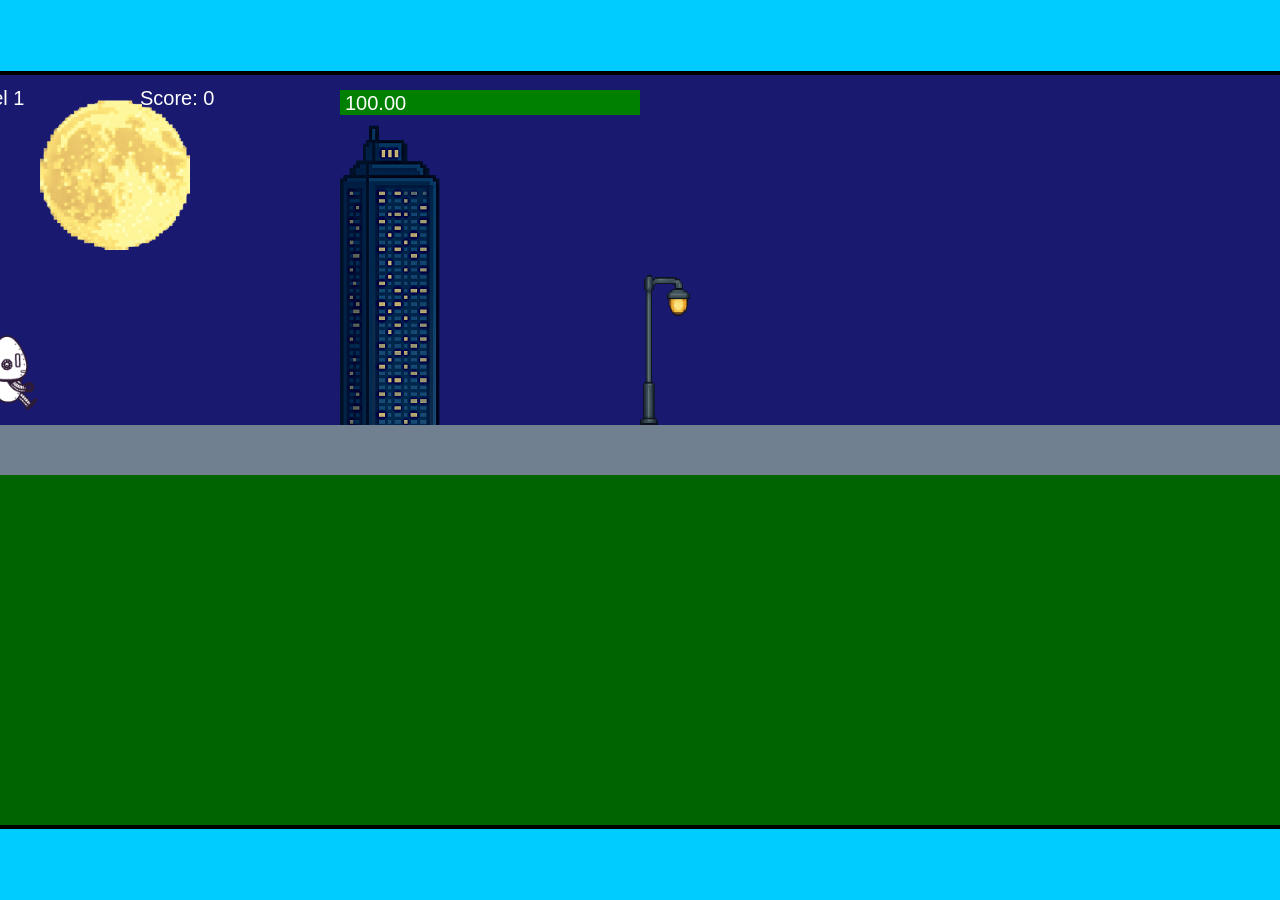
<file: fsd-projects/runtime/index.html>
<!DOCTYPE html>
<html lang="en">
  <head>
    <meta charset="UTF-8" />
    <meta name="viewport" content="width=device-width, initial-scale=1.0" />
    <title>Runtime Neo</title>
    <link rel="stylesheet" href="runtime.css" />
    <script src="https://code.jquery.com/jquery-3.1.0.js"></script>
    <script src="setup.js"></script>
    <script src="levels.js"></script>
    <script src="scenery.js"></script>
    <script src="student.js"></script>
    <script src="main.js"></script>
  </head>
  <body id="body">
    <canvas id="gameCanvas" width="1400" height="750"></canvas>
    <img id="player" src="images/halle.png" />
    <img id="projectile" src="images/projectile.png" />
    <img id="basicPlatform" src="images/interactable/basicPlatform.png" />
    <img id="spikes" src="images/interactable/spikes.png" />
    <img id="bug" src="images/interactable/bug.png" />
    <img id="healthUp" src="images/interactable/healthUp.png" />
    <img id="flag" src="images/interactable/flag.png" />
    <img id="moon" src="images/backgrounds/moon.png" />
    <img id="building" src="images/backgrounds/building.png" />
    <img id="lamp" src="images/backgrounds/lamp.png" />
  </body>
</html>
</file>
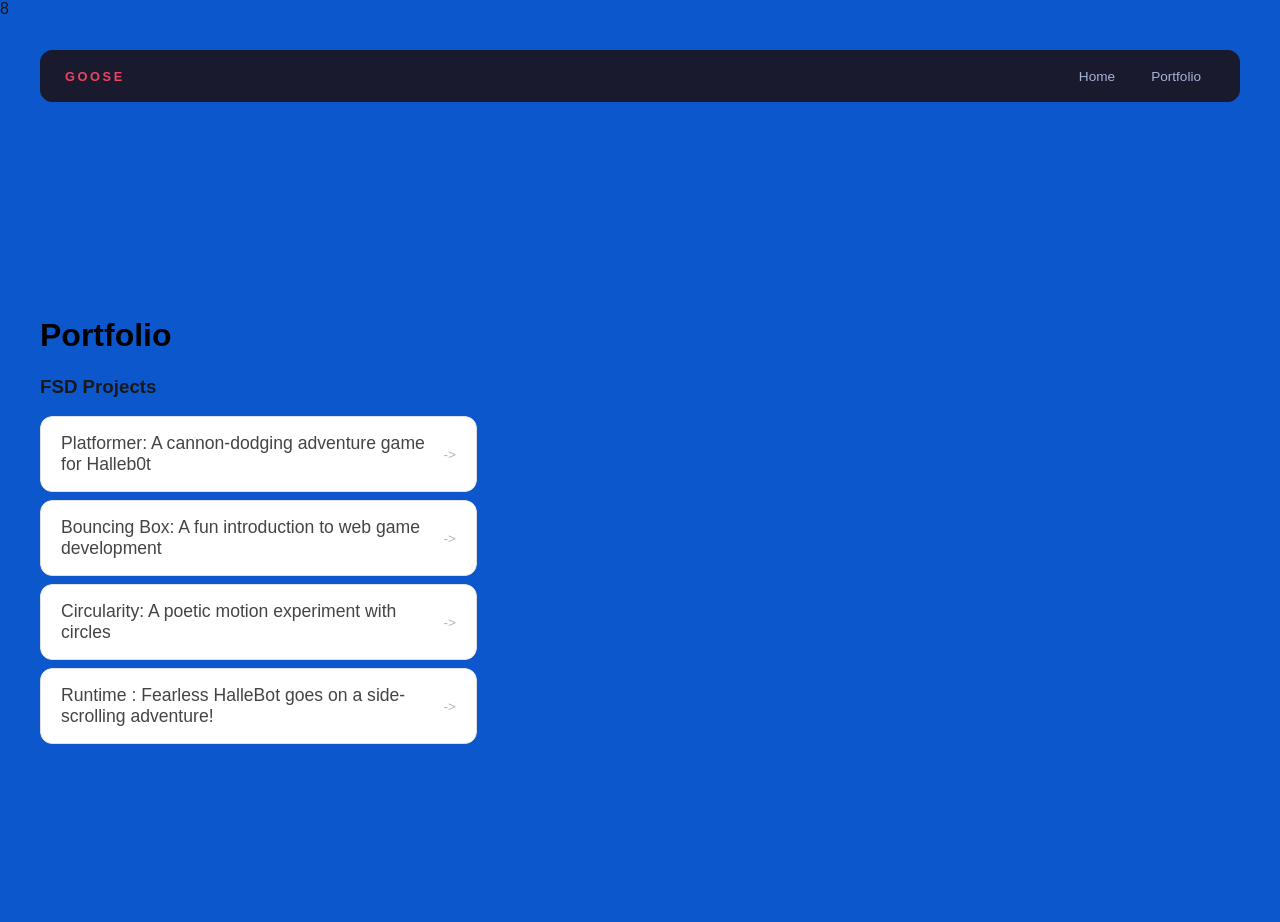
<file: portfolio.html>
<!DOCTYPE html>
<html>
  <head>
    <title>Goose</title>
    <link rel="stylesheet" href="style.css" />8
  </head>

  <body>
    <!-- All content goes here -->
    <div id="all-contents">
      <nav>
        <h1>Goose</h1>
        <ul id="nav-ul">
          <li class="nav-li">
           <li class="nav-li">
  <a href="index.html">Home</a>
</li>
<li class="nav-li">
  <a href="portfolio.html">Portfolio</a>
</li>
      </ul>
      </nav>

        <main>
  <div class="content">
    <h1>Portfolio</h1>
    <h3>FSD Projects</h3>
    <ul id="portfolio">
      <li>
  <a href="fsd-projects/platformer/">Platformer: A cannon-dodging adventure game for Halleb0t</a>
</li>
<li>
  <a href="fsd-projects/bouncing-box/">Bouncing Box: A fun introduction to web game development</a>
</li>
<li>
  <a href="fsd-projects/circularity/">Circularity: A poetic motion experiment with circles</a>
</li>
<li>
 <a href="fsd-projects/runtime/">Runtime : Fearless HalleBot goes on a side-scrolling adventure!</a>
</li>
    </ul>

    <!-- ASD Projects will go here -->

  </div>
</main>

    </div>
  </body>
</html>
</file>
<file: fsd-projects/runtime/runtime.css>
/* runtime.css */
/* Styles for Runtime Neo auto-runner game */

img {
  display: none;
}

#gameCanvas {
  position: absolute;
  border: 4px solid #000;
  top: 50%;
  left: 50%;
  transform: translate(-50%, -50%);
}

body {
  margin: 0;
  background-color: #00ccff;
  font-family: Arial, sans-serif;
  text-align: center;
  overflow: hidden;
}
</file>
<file: style.css>
* {
  box-sizing: border-box;
}

body {
  margin: 0;
  background: #0d57cd;
  color: #191818;
  font-family: "Helvetica Neue", Arial, sans-serif;
}

#all-contents {
  max-width: 1500px;
  min-height: 100vh;
  margin: 0 auto;
  padding: 32px 40px;
}
main  {
  display: grid;
  grid-template-columns: minmax(220px, 1fr) minmax(420px, 1.6fr);
  align-items: center;
  min-height: calc(100vh - 160px);
  gap: clamp(32px, 5vw, 80px);
}

.sidebar {
  width: 100%;
}

.context {
  display: flex;
  flex-direction: column;
  align-items: flex-start;
  gap: 12px;
}
h2 {
  margin: 0;
  font-size: clamp(4rem, 10vw, 7rem);
  line-height: 0.9;
  letter-spacing: -0.04em;
  text-transform: uppercase;
  color: #000;
}

.content > p {
  margin: 0;
  color: #999;
  font-size: 0.9rem;
  text-transform: uppercase;
  letter-spacing: 0.15em;
  line-height: 1.4;
}
h2 {
  color: #e94560; /* bright accent */
}

.ciontent p {
 color: #a8b2d8; 
}
#interests {
  margin-top: 32px;
  width: 100%;
}

#interests h3 {
  margin: 0 0 12px;
  font-size: 0.75rem;
  font-weight: 700;
  text-transform: uppercase;
  letter-spacing: 0.2em;
  color: #aaa;
}

#interests ul {
  list-style: none;
  margin: 0;
  padding: 0;
  display: flex;
   flex-wrap: wrap;
   gap: 8px;
}

#interests li {
  color: #555;
  font-size: 1rem;
  font-weight: 600;
  padding: 10px 20px;
  background: #fff;
  border: 1px solid #ddd;
  border-radius: 100px;
  transition:
    background 0.25s ease,
    color 0.25s ease,
    transform 0.25s ease;
cursor: default;
}

#interests li:hover {
  background: #000;
  color: #fff;
  border-color: #000;
  transform: translateY(-2px);
}
#interests h3{
  color: #10b0c1;
}

#interests li {
  background: #4a0712;
  border-color: #e94560;
  color: #e94560;
}

#interests li:hover {
  background: #e94560;
  color: #fff;
}
.sidebar-img {
  width: 100%;
  max-width: 760px;
  aspect-ratio: 3 / 4;
  object-fit: cover;
  display: block;
  border-radius: 16px;
  filter: grayscale(100%);
  box-shadow: 0 8px 30px rgba(0, 0, 0, 0.12);
  transition:
    filter 0.4s ease,
    transform 0.4s ease,
    box-shadow 0.4s ease;
}

.sidebar-img:hover {
  filter: grayscale(0%);
  transform: translateY(-4px);
  box-shadow: 0 16px 40px rgba(4, 4, 4, 0.18);
}

nav {
  display: flex;
  justify-content: space-between;
  align-items: center;
  margin-bottom: 48px;
  padding: 16px 24px;
  background: #fff;
  border: 1px solid #e0e0e0;
  border-radius: 12px;
}

nav h1 {
  margin: 0;
  font-size: 0.8rem;
  font-weight: 700;
  text-transform: uppercase;
  letter-spacing: 0.2em;
  color: #000;
}

#nav-ul {
  list-style: none;
  display: flex;
  gap: 8px;
  margin: 0;
  padding: 0;
}

.nav-li a {
  color: #666;
  text-decoration: none;
  font-size: 0.85rem;
  font-weight: 500;
  padding: 6px 14px;
  border-radius: 8px;
  transition:
    background 0.25s ease,
    color 0.25s ease;
}

.nav-li a:hover {
  background: #000;
  color: #fff;
}

nav {
  background: #1a1a2e;
  border-color: #1a1a2e;
}

nav h1 {
  color: #e94560;
}

.nav-li a {
  color: #a8b2d8;
}

.nav-li a:hover {
  background: #e94560;
  color: #fff;
}
/* Portfolio styles */
.content h1 {
  color: black;
}

#portfolio {
  list-style: none;
  margin: 0;
  padding: 0;
  width: 100%;
  display: flex;
  flex-direction: column;
  gap: 8px;
}

#portfolio li {
  border-radius: 12px;
  overflow: hidden;
}

#portfolio a {
  display: flex;
  justify-content: space-between;
  align-items: center;
  text-decoration: none;
  color: #444;
  padding: 16px 20px;
  font-size: 1.1rem;
  font-weight: 500;
  background: #fff;
  border: 1px solid #e0e0e0;
  border-radius: 12px;
  transition: background 0.25s ease, color 0.25s ease, transform 0.25s ease;
}

#portfolio a:hover {
  background: #000;
  color: #fff;
  transform: translateX(4px);
}

#portfolio a::after {
  content: "->";
  font-size: 0.85rem;
  opacity: 0.4;
  transition: opacity 0.25s ease;
  white-space: nowrap;
}

#portfolio a:hover::after {
  opacity: 1;
}
</file>
